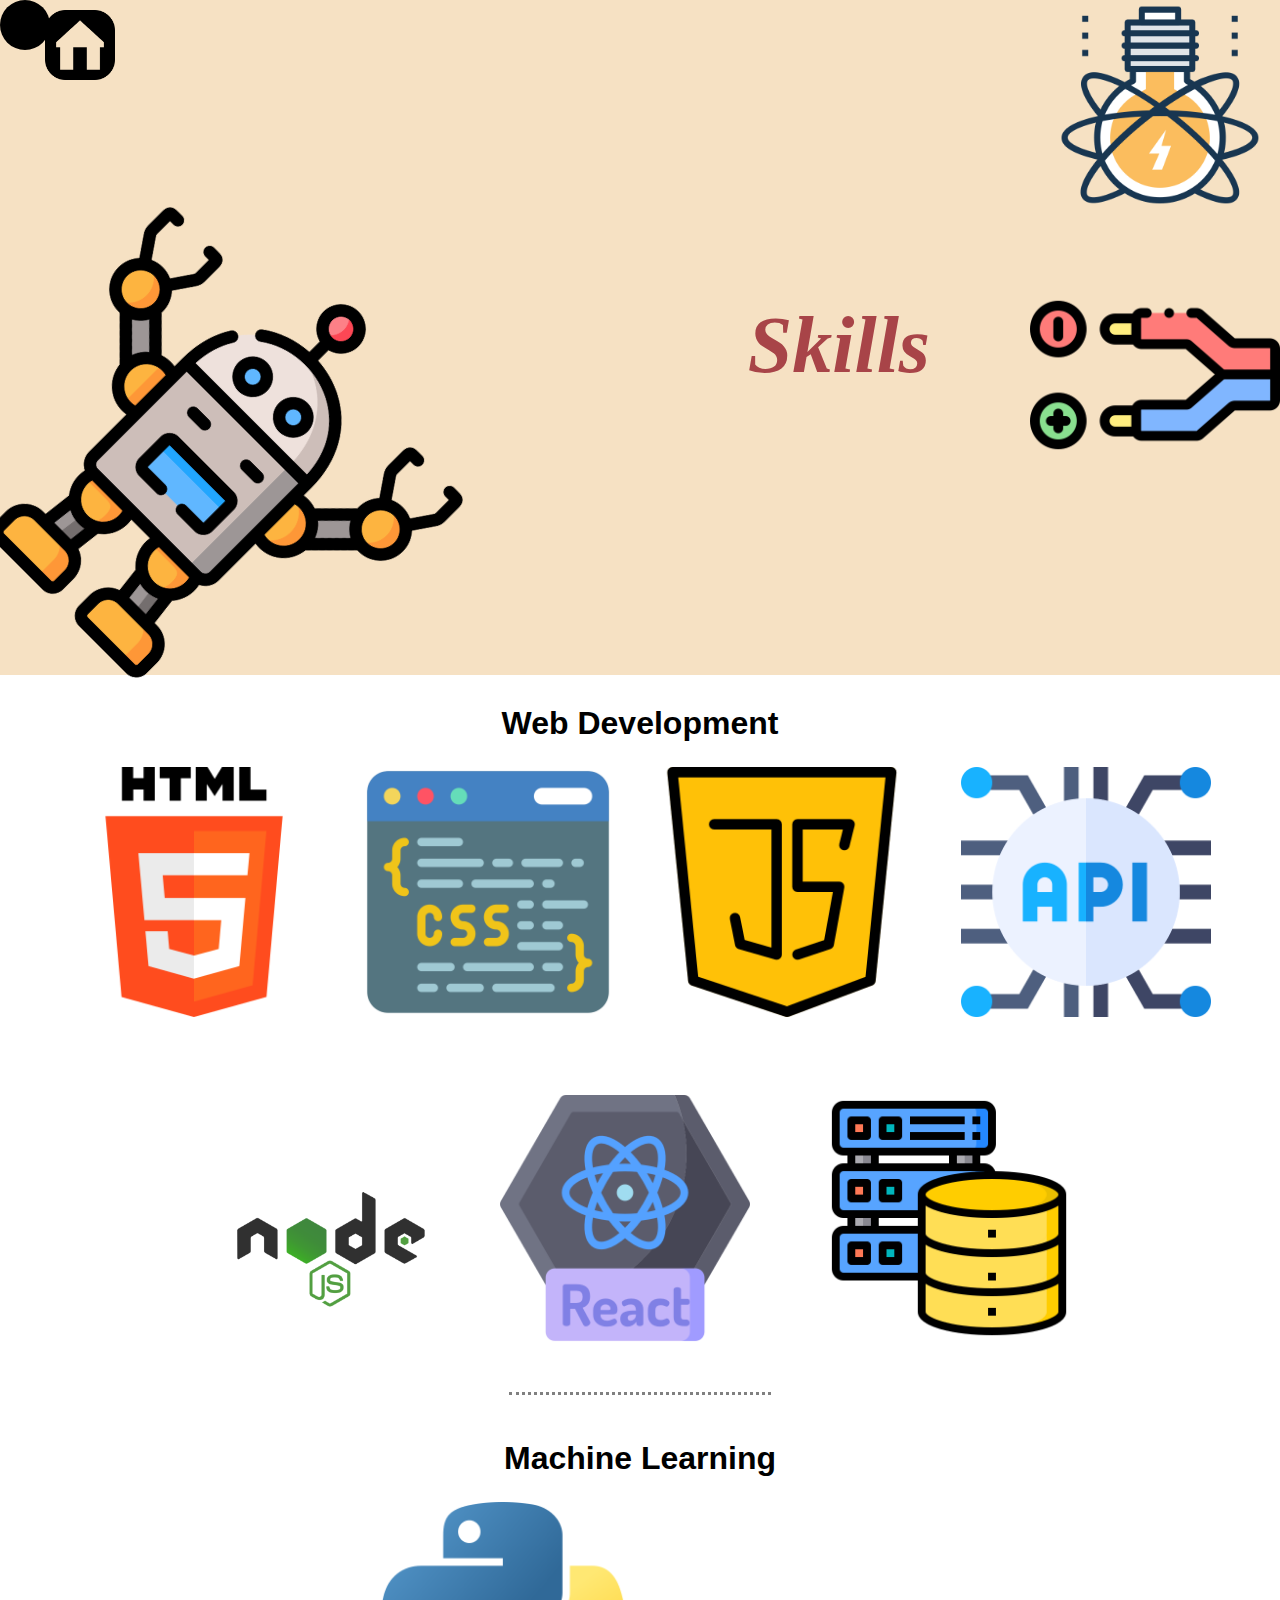
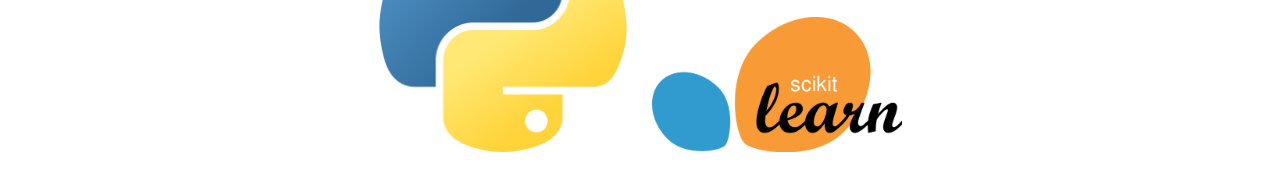
<file: knowmore/index1.html>
<!DOCTYPE html>
<html lang="en">
<head>
    <meta charset="UTF-8">
    <meta http-equiv="X-UA-Compatible" content="IE=edge">
    <meta name="viewport" content="width=device-width, initial-scale=1.0">
    <link rel="stylesheet" href="https://cdnjs.cloudflare.com/ajax/libs/font-awesome/4.7.0/css/font-awesome.min.css">
    <link rel="stylesheet" href="css1/styles1.css">
    <link rel="icon" href="favicon.ico">
    <link href="[data-uri]" rel="icon" type="image/x-icon" />
    <link rel="preconnect" href="https://fonts.googleapis.com">
    <link rel="preconnect" href="https://fonts.googleapis.com">
    <link rel="preconnect" href="https://fonts.gstatic.com" crossorigin>


    <link rel="preconnect" href="https://fonts.googleapis.com">
    <title>Skills</title>
</head>
<body>
    
    <div class="init1">
        
        <a class="homelink" href="file:///C:/Users/HP/Desktop/site/index.html">
            <img class="home"src="images1/home (1).png" alt="">
        </a>
        
        <div class="ani"></div>
        <h1><em>Skills</em></h1>
        <img class="cable" src="images1/cable.png" alt="">
        <img class="robot" src="images1/robot.png" alt="">
        
        <img class="innovation" src="images1/innovation.png" alt="">
        
        
    </div>
    <div class="skill1">
        <h2>Web Development</h2>
        <span>

            <img class="web html" src="images1/html-5.png" alt="">
            <img class="web css" src="images1/css-coding.png" alt="">
            <img class="web js" src="images1/java-script.png" alt="">
            <img class="web api" src="images1/api.png" alt="">
            <br>
            <br>
            <br>
            <br><br>
            <img class="web nj" src="images1/nodejs.png" alt="">
            <img class="web rj" src="images1/react.png" alt="">
            <img class="web db" src="images1/database-storage.png" alt="">
        </span>

        
    </div>
    <hr>
    <div class="skill2">
        <h2>Machine Learning</h2>
        <span>
            <img class="py"src="images1/python.png" alt="">
            <img class="sk"src="images1/sk.png" alt="">
            

        </span>
    </div>
    
</body>
</html>
</file>
<file: knowmore/css1/styles1.css>
.init1{
    background-color: #F6E1C3;
    text-align: center;
    height: 675px;
}
h1{
    
    /* margin-bottom: 27px; */
    font-size: 5rem;
    color: #A84448;
    margin-top: 0px;
    font-family: cursive;
    position: absolute;
    
    top: 300px;
    right: 350px;
}
h2{
    /* padding-top: 10px;
    padding-bottom: 10px; */
    font-size: 2rem;
    margin-top: 30px;
    margin-bottom: 25px;
    text-align: center;
    font-family: 'Quicksand', sans-serif;
}
body{
    margin: 0;
}
.robot{
    width: 420px;
    margin-top: 200px;
    position: absolute;
    left: 0;
    transform: rotate(45deg);
    
}
.robothand{
    width: 200px;
    position: absolute;
    left: 10px;
}
.innovation{
    transform: rotate(180deg);
    width: 200px;
    position: absolute;
    top: 5px;
    right: 20px;
}
.cable{
    transform: rotate(-90deg);
    width: 250px;
    position: absolute;
    top: 250px;
    right: 0;
}
.web{
    width: 250px;
}
.skill1{
    text-align: center;
}
.html{
    margin-right: 40px;

    
}
.css{
    margin-right: 40px;
}
.js{
    margin-right: 50px;
}
.nj{
    margin-right: 40px;
}
.rj{
    margin-right: 70px;
}
/* .ani {
    width: 100px;
    height: 100px;
    position: absolute;
    background-color: #F6E1C3;
    animation-name: example;
    animation-duration: 4s;
  }
  
  @keyframes example {
    from {
      top: 0;
      right: 200px;
      background-color: #A84448;
      
    }
  
    75% {
      top: 350px;
      right: 200px;
      background-color: black;
    }
    to{
        background-color:#F6E1C3 ;
        visibility: hidden;
    }
  } */
  .ani {
    border-radius: 100%;
    width: 50px;
    height: 50px;
    background-color: black;
    position: relative;
    animation-name: example;
    animation-duration: 4s;
    animation-iteration-count: infinite;
  }
  
  @keyframes example {
    0%   {background-color:#A84448; left:700px; top:250px;}
    25%  {background-color:#F6E1C3; left:1000px; top:250px;}
    50%  {background-color:#A84448; left:1000px; top:400px;}
    75%  {background-color:#F6E1C3; left:700px; top:400px;}
    100% {background-color:#A84448; left:700px; top:250px;}
  }
  .py{
    width: 250px;
    margin-right: 20px;

    /* position: absolute; */
  }
  .sk{
    width: 250px;
    /* position: ; */
  }
  .skill2{
    text-align: center;
    margin-top: 20px;
    margin-bottom: 40px;
  }
  hr{
    border: dotted;
    border-bottom: 0;
    width: 20%;
    margin-top: 45px;
    margin-bottom: 45px;
    color: grey;
  }
  .home{
    width: 70px;
    position: absolute;
    left: 45px;
    top: 10px;
  }
  .homediv{
    height: 100px;
    width: 12%;
  }
  .home:hover{
    color: #A84448;
    width: 55px;
    box-shadow: #A84448;
    transition: 200ms;
  }
</file>
